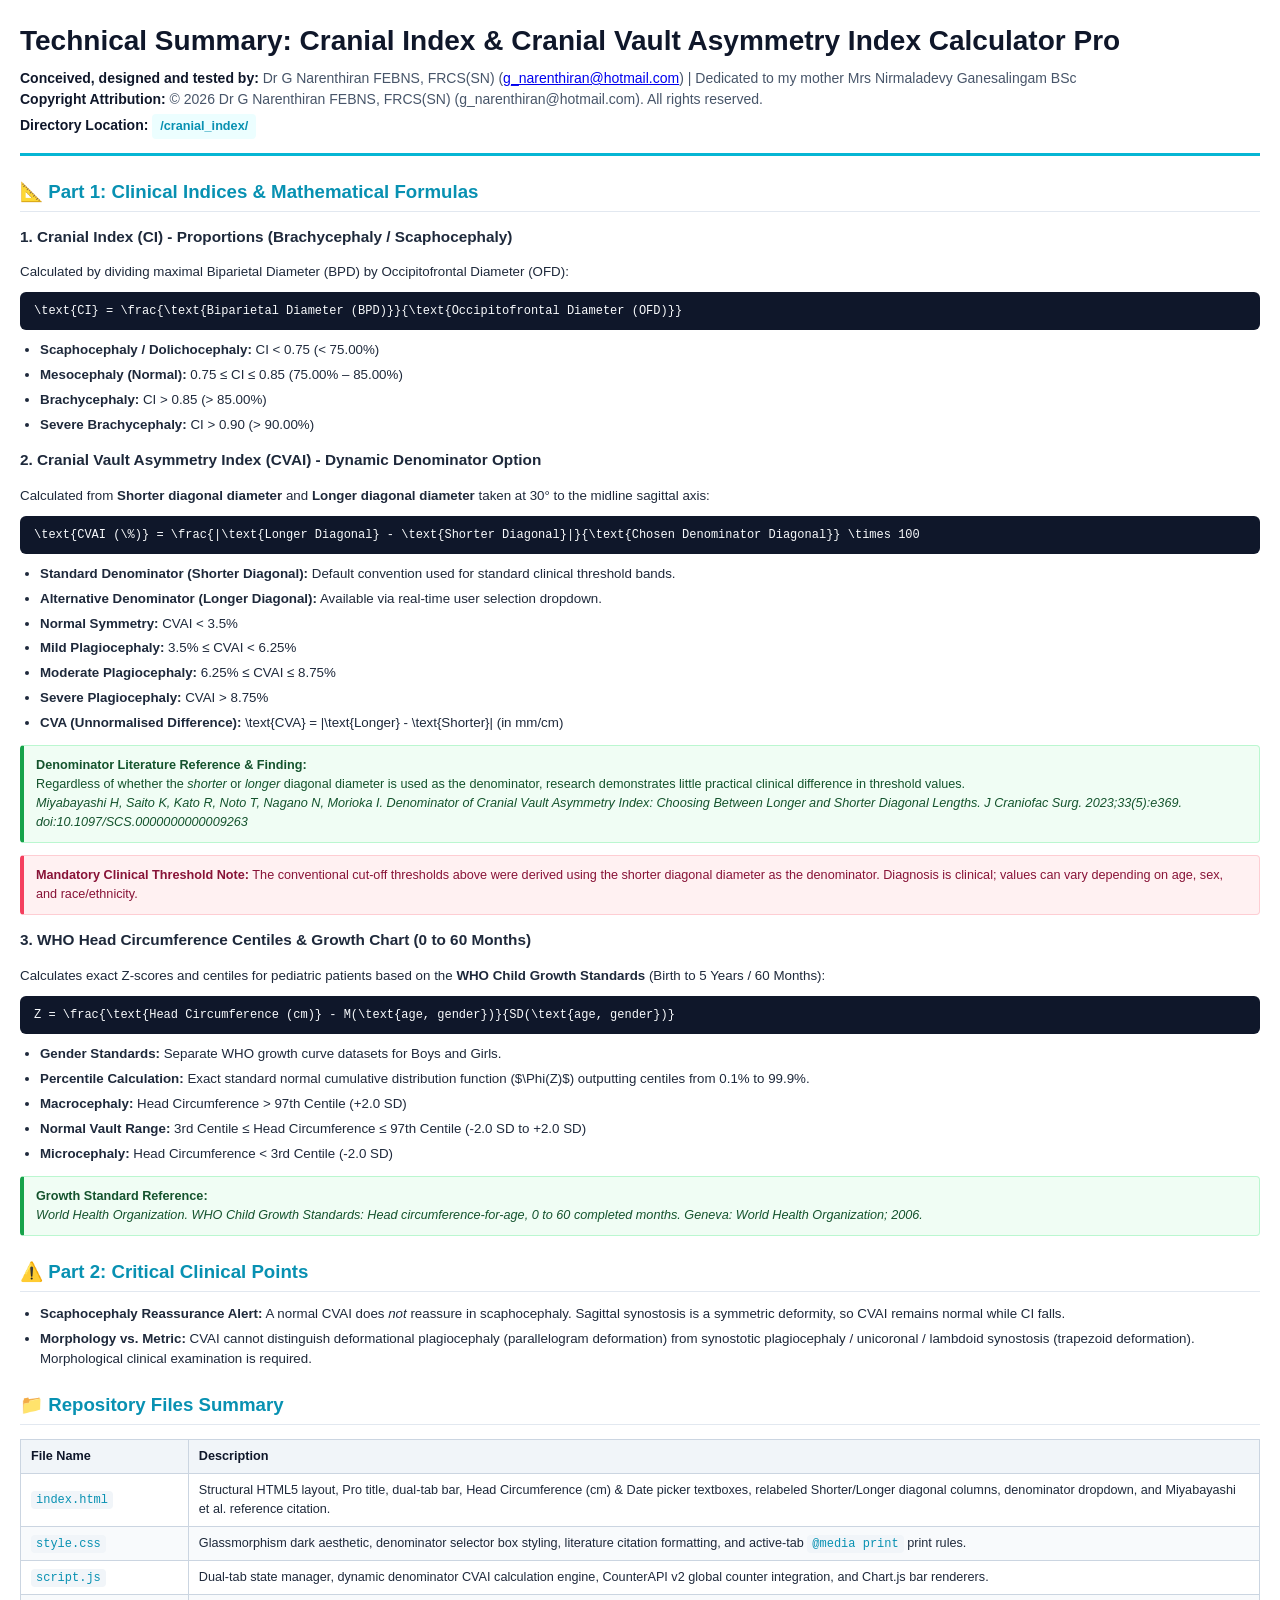
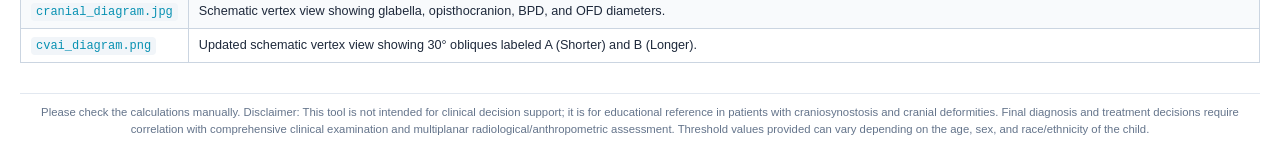
<file: technical_summary.html>
<!DOCTYPE html>
<html lang="en">
<head>
    <meta charset="UTF-8">
    <title>Technical Summary - Cranial Index &amp; Cranial Vault Asymmetry Index Calculator Pro</title>
    <style>
        @page {
            size: A4;
            margin: 18mm;
        }
        body {
            font-family: -apple-system, BlinkMacSystemFont, "Segoe UI", Roboto, Helvetica, Arial, sans-serif;
            color: #1e293b;
            line-height: 1.5;
            margin: 0;
            padding: 20px;
            background-color: #ffffff;
        }
        .header {
            border-bottom: 3px solid #06b6d4;
            padding-bottom: 14px;
            margin-bottom: 20px;
        }
        h1 {
            color: #0f172a;
            font-size: 21pt;
            margin: 0 0 6px 0;
            font-weight: 700;
        }
        .meta {
            font-size: 10.5pt;
            color: #475569;
        }
        .meta strong {
            color: #0f172a;
        }
        .url-badge {
            display: inline-block;
            background-color: #ecfeff;
            color: #0891b2;
            padding: 3px 8px;
            border-radius: 4px;
            font-weight: 600;
            font-size: 9.5pt;
            margin-top: 4px;
        }
        h2 {
            color: #0891b2;
            font-size: 14pt;
            border-bottom: 1px solid #e2e8f0;
            padding-bottom: 5px;
            margin-top: 22px;
            margin-bottom: 12px;
        }
        h3 {
            color: #1e293b;
            font-size: 11.5pt;
            margin-top: 14px;
            margin-bottom: 6px;
        }
        p {
            font-size: 10pt;
            margin-bottom: 10px;
        }
        ul, ol {
            font-size: 10pt;
            margin-top: 4px;
            margin-bottom: 10px;
            padding-left: 20px;
        }
        li {
            margin-bottom: 5px;
        }
        table {
            width: 100%;
            border-collapse: collapse;
            margin: 14px 0;
            font-size: 9.5pt;
        }
        th, td {
            border: 1px solid #cbd5e1;
            padding: 7px 10px;
            text-align: left;
        }
        th {
            background-color: #f1f5f9;
            color: #0f172a;
            font-weight: 600;
        }
        tr:nth-child(even) {
            background-color: #f8fafc;
        }
        code {
            font-family: "SFMono-Regular", Consolas, "Liberation Mono", Menlo, monospace;
            background-color: #f1f5f9;
            color: #0891b2;
            padding: 2px 5px;
            border-radius: 4px;
            font-size: 9pt;
        }
        .code-block {
            background-color: #0f172a;
            color: #f8fafc;
            padding: 10px 14px;
            border-radius: 6px;
            font-family: monospace;
            font-size: 9pt;
            white-space: pre-wrap;
            margin: 10px 0;
        }
        .note-box {
            background-color: #fff1f2;
            border: 1px solid #fecdd3;
            border-left: 4px solid #f43f5e;
            padding: 10px 12px;
            border-radius: 4px;
            font-size: 9.5pt;
            color: #881337;
            margin: 12px 0;
        }
        .ref-box {
            background-color: #f0fdf4;
            border: 1px solid #bbf7d0;
            border-left: 4px solid #16a34a;
            padding: 10px 12px;
            border-radius: 4px;
            font-size: 9.5pt;
            color: #14532d;
            margin: 12px 0;
        }
        .footer {
            margin-top: 30px;
            border-top: 1px solid #e2e8f0;
            padding-top: 10px;
            font-size: 8.5pt;
            color: #64748b;
            text-align: center;
        }
    </style>
</head>
<body>

    <div class="header">
        <h1>Technical Summary: Cranial Index &amp; Cranial Vault Asymmetry Index Calculator Pro</h1>
        <div class="meta">
            <strong>Conceived, designed and tested by:</strong> Dr G Narenthiran FEBNS, FRCS(SN) (<a href="mailto:g_narenthiran@hotmail.com">g_narenthiran@hotmail.com</a>) | Dedicated to my mother Mrs Nirmaladevy Ganesalingam BSc<br>
            <strong>Copyright Attribution:</strong> &copy; 2026 Dr G Narenthiran FEBNS, FRCS(SN) (g_narenthiran@hotmail.com). All rights reserved.<br>
            <strong>Directory Location:</strong> <span class="url-badge">/cranial_index/</span>
        </div>
    </div>

    <h2>📐 Part 1: Clinical Indices &amp; Mathematical Formulas</h2>
    
    <h3>1. Cranial Index (CI) - Proportions (Brachycephaly / Scaphocephaly)</h3>
    <p>Calculated by dividing maximal Biparietal Diameter (BPD) by Occipitofrontal Diameter (OFD):</p>
    <div class="code-block">\text{CI} = \frac{\text{Biparietal Diameter (BPD)}}{\text{Occipitofrontal Diameter (OFD)}}</div>
    <ul>
        <li><strong>Scaphocephaly / Dolichocephaly:</strong> CI &lt; 0.75 (&lt; 75.00%)</li>
        <li><strong>Mesocephaly (Normal):</strong> 0.75 &le; CI &le; 0.85 (75.00% – 85.00%)</li>
        <li><strong>Brachycephaly:</strong> CI &gt; 0.85 (&gt; 85.00%)</li>
        <li><strong>Severe Brachycephaly:</strong> CI &gt; 0.90 (&gt; 90.00%)</li>
    </ul>

    <h3>2. Cranial Vault Asymmetry Index (CVAI) - Dynamic Denominator Option</h3>
    <p>Calculated from <strong>Shorter diagonal diameter</strong> and <strong>Longer diagonal diameter</strong> taken at 30&deg; to the midline sagittal axis:</p>
    <div class="code-block">\text{CVAI (\%)} = \frac{|\text{Longer Diagonal} - \text{Shorter Diagonal}|}{\text{Chosen Denominator Diagonal}} \times 100</div>
    <ul>
        <li><strong>Standard Denominator (Shorter Diagonal):</strong> Default convention used for standard clinical threshold bands.</li>
        <li><strong>Alternative Denominator (Longer Diagonal):</strong> Available via real-time user selection dropdown.</li>
        <li><strong>Normal Symmetry:</strong> CVAI &lt; 3.5%</li>
        <li><strong>Mild Plagiocephaly:</strong> 3.5% &le; CVAI &lt; 6.25%</li>
        <li><strong>Moderate Plagiocephaly:</strong> 6.25% &le; CVAI &le; 8.75%</li>
        <li><strong>Severe Plagiocephaly:</strong> CVAI &gt; 8.75%</li>
        <li><strong>CVA (Unnormalised Difference):</strong> \text{CVA} = |\text{Longer} - \text{Shorter}| (in mm/cm)</li>
    </ul>

    <div class="ref-box">
        <strong>Denominator Literature Reference &amp; Finding:</strong><br>
        Regardless of whether the <em>shorter</em> or <em>longer</em> diagonal diameter is used as the denominator, research demonstrates little practical clinical difference in threshold values.<br>
        <em>Miyabayashi H, Saito K, Kato R, Noto T, Nagano N, Morioka I. Denominator of Cranial Vault Asymmetry Index: Choosing Between Longer and Shorter Diagonal Lengths. J Craniofac Surg. 2023;33(5):e369. doi:10.1097/SCS.0000000000009263</em>
    </div>

    <div class="note-box">
        <strong>Mandatory Clinical Threshold Note:</strong> The conventional cut-off thresholds above were derived using the shorter diagonal diameter as the denominator. Diagnosis is clinical; values can vary depending on age, sex, and race/ethnicity.
    </div>

    <h3>3. WHO Head Circumference Centiles &amp; Growth Chart (0 to 60 Months)</h3>
    <p>Calculates exact Z-scores and centiles for pediatric patients based on the <strong>WHO Child Growth Standards</strong> (Birth to 5 Years / 60 Months):</p>
    <div class="code-block">Z = \frac{\text{Head Circumference (cm)} - M(\text{age, gender})}{SD(\text{age, gender})}</div>
    <ul>
        <li><strong>Gender Standards:</strong> Separate WHO growth curve datasets for Boys and Girls.</li>
        <li><strong>Percentile Calculation:</strong> Exact standard normal cumulative distribution function ($\Phi(Z)$) outputting centiles from 0.1% to 99.9%.</li>
        <li><strong>Macrocephaly:</strong> Head Circumference &gt; 97th Centile (+2.0 SD)</li>
        <li><strong>Normal Vault Range:</strong> 3rd Centile &le; Head Circumference &le; 97th Centile (-2.0 SD to +2.0 SD)</li>
        <li><strong>Microcephaly:</strong> Head Circumference &lt; 3rd Centile (-2.0 SD)</li>
    </ul>
    <div class="ref-box">
        <strong>Growth Standard Reference:</strong><br>
        <em>World Health Organization. WHO Child Growth Standards: Head circumference-for-age, 0 to 60 completed months. Geneva: World Health Organization; 2006.</em>
    </div>

    <h2>⚠️ Part 2: Critical Clinical Points</h2>
    <ul>
        <li><strong>Scaphocephaly Reassurance Alert:</strong> A normal CVAI does <em>not</em> reassure in scaphocephaly. Sagittal synostosis is a symmetric deformity, so CVAI remains normal while CI falls.</li>
        <li><strong>Morphology vs. Metric:</strong> CVAI cannot distinguish deformational plagiocephaly (parallelogram deformation) from synostotic plagiocephaly / unicoronal / lambdoid synostosis (trapezoid deformation). Morphological clinical examination is required.</li>
    </ul>

    <h2>📁 Repository Files Summary</h2>
    <table>
        <thead>
            <tr>
                <th>File Name</th>
                <th>Description</th>
            </tr>
        </thead>
        <tbody>
            <tr>
                <td><code>index.html</code></td>
                <td>Structural HTML5 layout, Pro title, dual-tab bar, Head Circumference (cm) &amp; Date picker textboxes, relabeled Shorter/Longer diagonal columns, denominator dropdown, and Miyabayashi et al. reference citation.</td>
            </tr>
            <tr>
                <td><code>style.css</code></td>
                <td>Glassmorphism dark aesthetic, denominator selector box styling, literature citation formatting, and active-tab <code>@media print</code> print rules.</td>
            </tr>
            <tr>
                <td><code>script.js</code></td>
                <td>Dual-tab state manager, dynamic denominator CVAI calculation engine, CounterAPI v2 global counter integration, and Chart.js bar renderers.</td>
            </tr>
            <tr>
                <td><code>cranial_diagram.jpg</code></td>
                <td>Schematic vertex view showing glabella, opisthocranion, BPD, and OFD diameters.</td>
            </tr>
            <tr>
                <td><code>cvai_diagram.png</code></td>
                <td>Updated schematic vertex view showing 30&deg; obliques labeled A (Shorter) and B (Longer).</td>
            </tr>
        </tbody>
    </table>

    <div class="footer">
        Please check the calculations manually. Disclaimer: This tool is not intended for clinical decision support; it is for educational reference in patients with craniosynostosis and cranial deformities. Final diagnosis and treatment decisions require correlation with comprehensive clinical examination and multiplanar radiological/anthropometric assessment. Threshold values provided can vary depending on the age, sex, and race/ethnicity of the child.
    </div>

</body>
</html>
</file>
